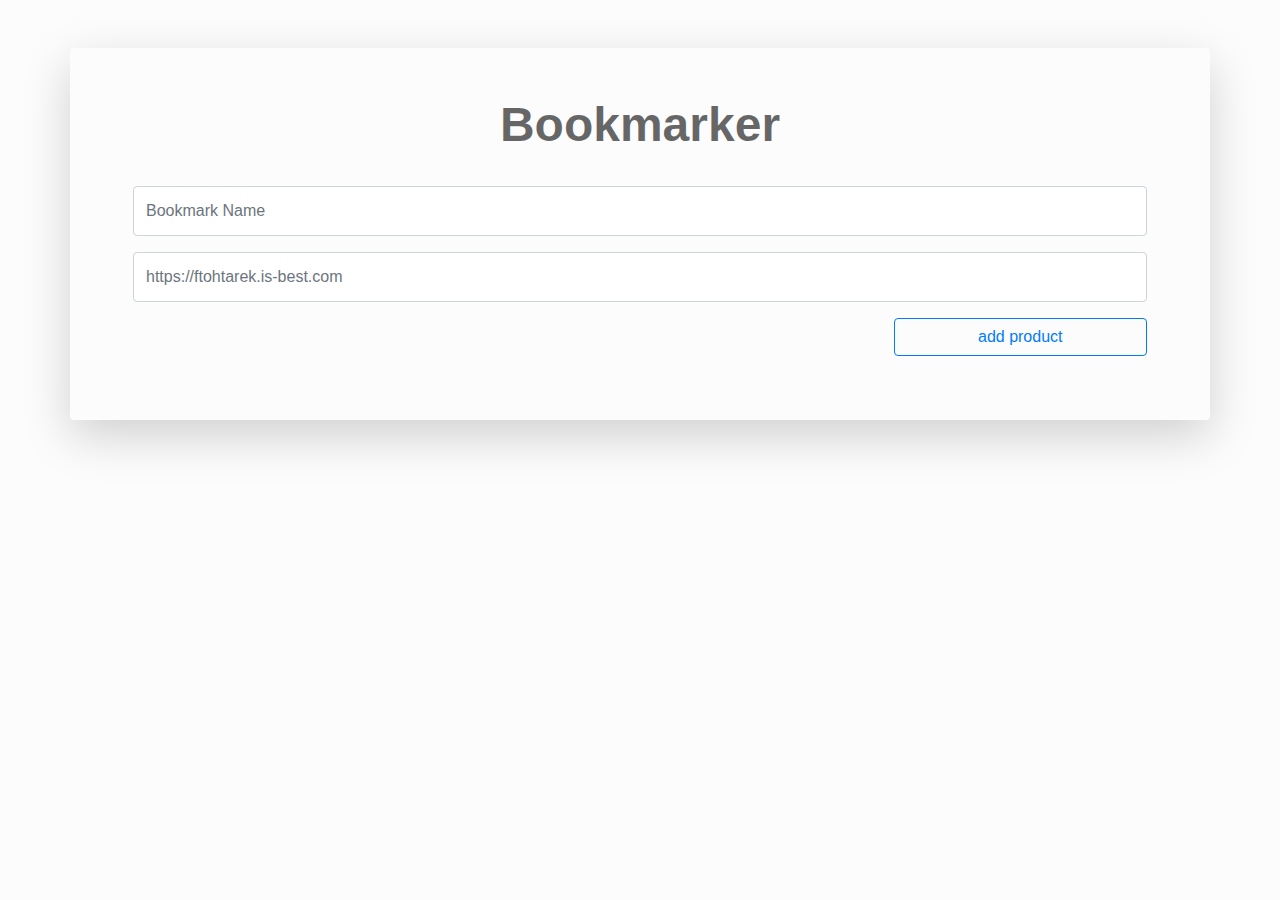
<file: bookMarker/index.html>
<html lang="en">

<head>
    <meta charset="UTF-8">
    <meta http-equiv="X-UA-Compatible" content="IE=edge">
    <meta name="viewport" content="width=device-width, initial-scale=1.0">
    <title>Ftoh</title>
    <link rel="stylesheet" href="css/bootstrap.min.css">
    <link rel="stylesheet" href="css/all.min.css">
    <link rel="stylesheet" href="css/main.css">
</head>

<body>
    <section id="main" class="shadow-lg container my-5 p-5 rounded">
        <header class="pb-4">
            <h1 class="text-center">Bookmarker</h1>
        </header>
        <div class="container">
            <form class="bg-page">
                <!--  name input field -->
                <div class="form-group">
                    <input id="name" type="text" placeholder="Bookmark Name" class="form-control py-4" required>
                    <div class="alert alert-danger d-none">Name is required</div>
                </div>
                <!--  url input field -->
                <div class="form-group ">
                    <input id="url" type="url" placeholder="https://ftohtarek.is-best.com" class="form-control py-4"
                        required>
                    <div class="alert alert-danger d-none">must Be url ex:https://example.com</div>
                </div>
                <div class="form-group ">
                    <button id="addButton" type="button" class="btn btn-outline-primary w-25 " >add product</button>
                    <div class="clear-fix"></div>
                </div>
            </form>
        </div>
    </section>

    <section>
        <!-- result -->
        <div id="result" class="container  py-3">
            <a href="" ></a>
        </div>
    </section>

    <script src="js/jquery-3.5.1.slim.min.js"></script>
    <script src="js/popper.min.js"></script>
    <script src="js/bootstrap.min.js"></script>
    <script src="js/main.js"></script>
</body>

</html>
</file>
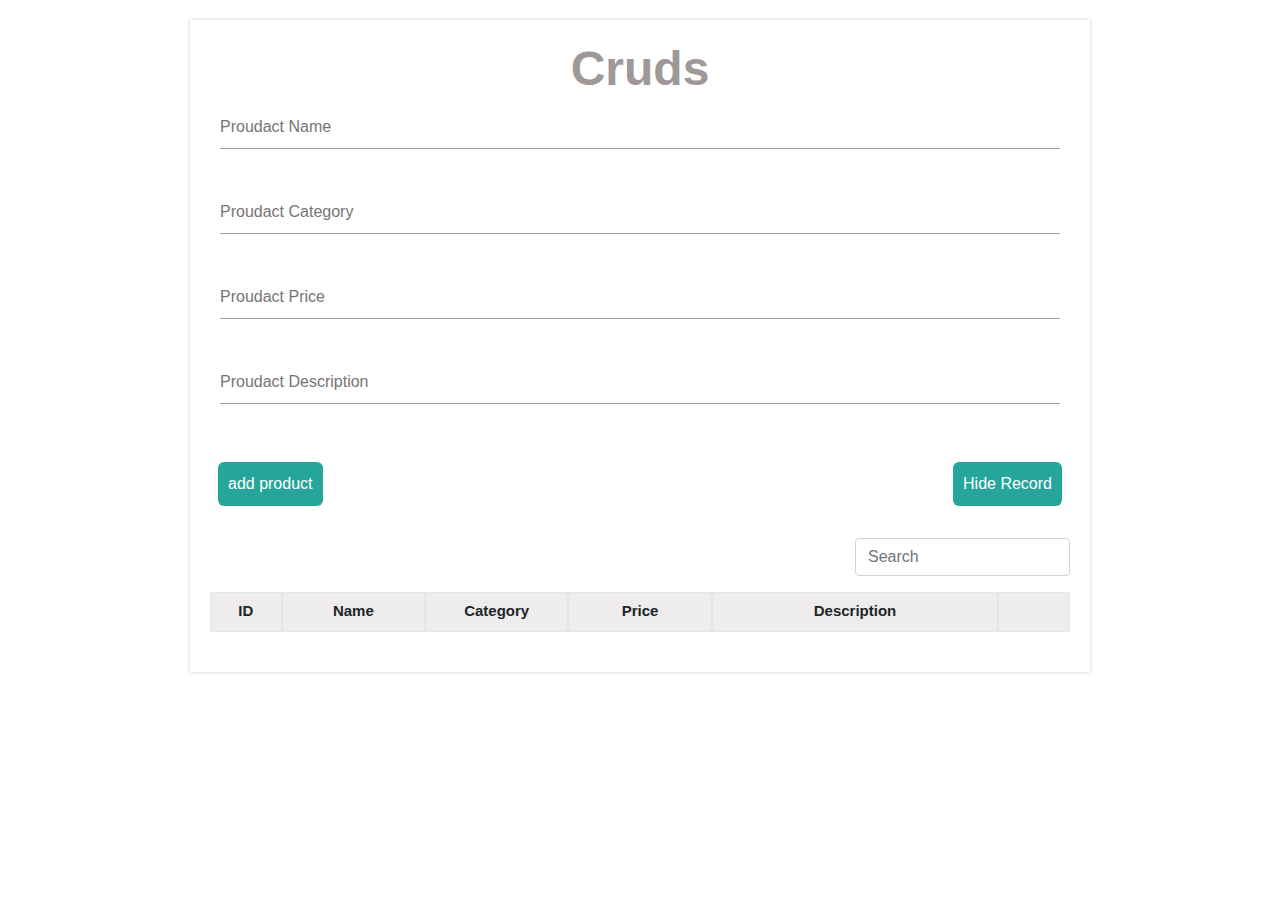
<file: Crud/index.html>
<html lang="en">

<head>
    <meta charset="UTF-8">
    <meta http-equiv="X-UA-Compatible" content="IE=edge">
    <meta name="viewport" content="width=device-width, initial-scale=1.0">
    <title>Ftoh</title>
    <link rel="stylesheet" href="css/bootstrap.min.css">
    <link rel="stylesheet" href="css/all.min.css">
    <link rel="stylesheet" href="css/main.css">
</head>

<body>
    <section id="main">
        <div class="container">
            <h1>Cruds</h1>
            <div id="input-field" class="py-2">
                <div class="form-container">
                    <div class="form-floating">
                        <input type="text" id="name" name="name">
                        <label for="name">Proudact Name</label>
                    </div>
                    <div class="form-alert">not valid dont use length(3-20) *-/\ &^%</div>
                </div>
                <div class="form-container">
                    <div class="form-floating">
                        <input type="text" id="category" name="category">
                        <label for="category">Proudact Category</label>
                    </div>
                    <div class="form-alert">not valid dont use length(3-20) *-/\ &^%</div>
                </div>
                <div class="form-container">
                    <div class="form-floating">
                        <input type="text" id="price" name="price">
                        <label for="price">Proudact Price</label>
                    </div>
                    <div class="form-alert">not valid dont use charcter</div>
                </div>
                <div class="form-container">
                    <div class="form-floating">
                        <input type="text" id="description" name="description">
                        <label for="description">Proudact Description</label>
                    </div>
                    <div class="form-alert">not valid</div>
                </div>
                <div class="form-group">
                    <div class="d-flex justify-content-between flex-wrap ">
                        <button id="addBtn" type="button" class="button m-2">add product</button>
                        <div class="check-true m-2 d-none"><i class="fas fa-check"></i></div>
                        <div class="check-false m-2 d-none"><i class="fas fa-times"></i></div>
                        <button id="hideShowBtn" type="button" class="button m-2">Hide Record</button>
                    </div>
                </div>
            </div>
            <div id="table" class="">
                <div class="form-group w-25 ml-auto">
                    <input id="search" type="text" placeholder="Search" class="form-control">
                </div>
                <div id="tableHead" class="row">
                    <div class="col-1">ID</div>
                    <div class="col-2">Name</div>
                    <div class="col-2">Category</div>
                    <div class="col-2">Price</div>
                    <div class="col-4 ">Description</div>
                    <div class="col-1"></div>
                </div>
                <div id="tableBody"></div>

                <nav id="Page-pagination" class="d-flex justify-content-center">
                    <ul class="pagination"></ul>
                </nav>
           
            </div>

        </div>
    </section>

    <script src="js/jquery-3.5.1.slim.min.js"></script>
    <script src="js/popper.min.js"></script>
    <script src="js/bootstrap.min.js"></script>
    <script src="js/main.js"></script>
</body>

</html>
</file>
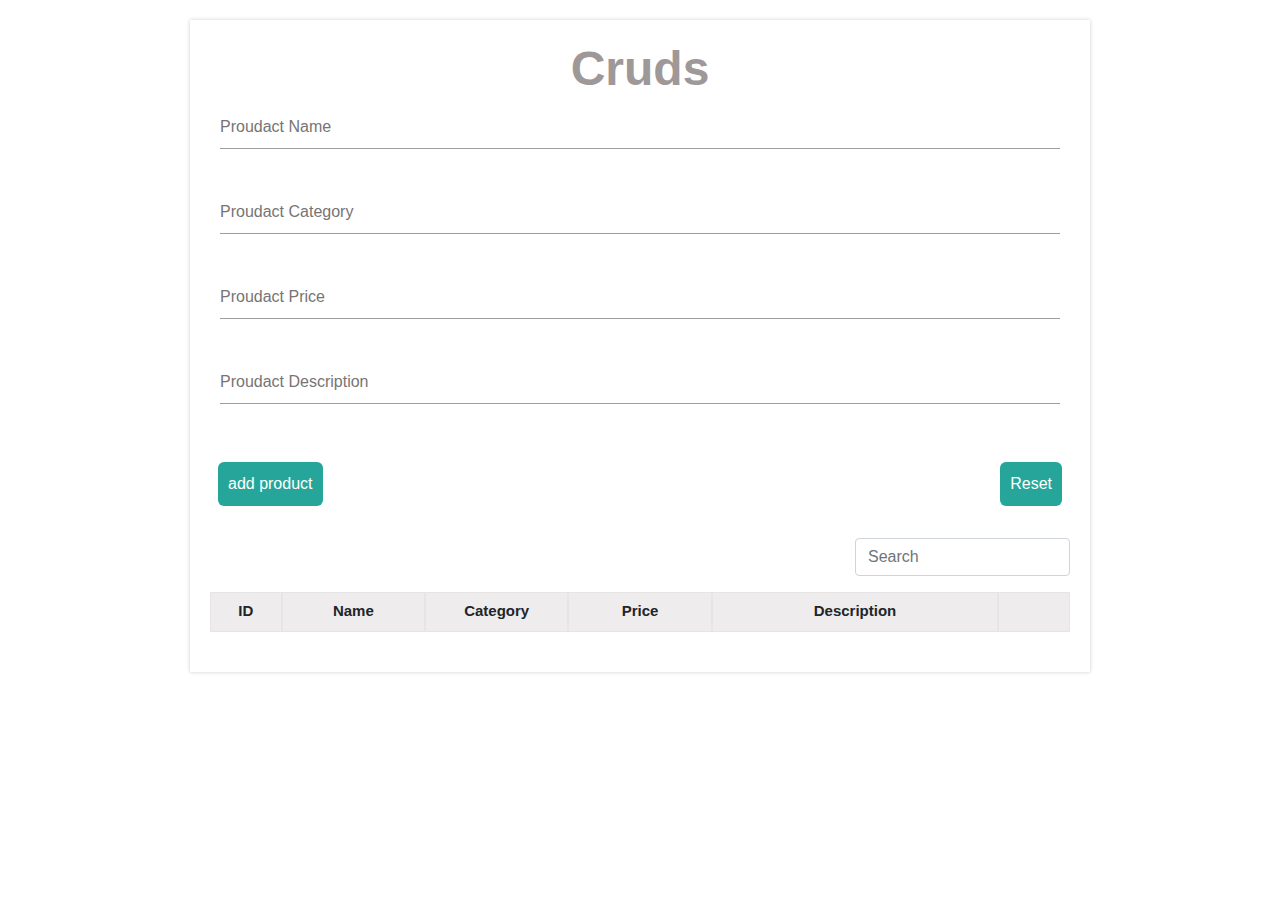
<file: oop-crud/index.html>
<html lang="en">

<head>
    <meta charset="UTF-8">
    <meta http-equiv="X-UA-Compatible" content="IE=edge">
    <meta name="viewport" content="width=device-width, initial-scale=1.0">
    <title>Ftoh</title>
    <link rel="stylesheet" href="css/bootstrap.min.css">
    <link rel="stylesheet" href="css/all.min.css">
    <link rel="stylesheet" href="css/main.css">
</head>

<body>
    <section id="main">
        <div class="container">
            <h1>Cruds</h1>

            <div id="input-field" class="py-2">

                <div class="form-container">
                    <div class="form-floating">
                        <input type="text" id="name" name="name">
                        <label for="name">Proudact Name</label>
                    </div>
                    <div class="form-alert">not valid dont use length(3-20) *-/\ &^%</div>
                </div>

                <div class="form-container">
                    <div class="form-floating">
                        <input type="text" id="category" name="category">
                        <label for="category">Proudact Category</label>
                    </div>
                    <div class="form-alert">not valid dont use length(3-20) *-/\ &^%</div>
                </div>

                <div class="form-container">
                    <div class="form-floating">
                        <input type="text" id="price" name="price">
                        <label for="price">Proudact Price</label>
                    </div>
                    <div class="form-alert">not valid dont use charcter</div>
                </div>

                <div class="form-container">
                    <div class="form-floating">
                        <input type="text" id="description" name="description">
                        <label for="description">Proudact Description</label>
                    </div>
                    <div class="form-alert">not valid</div>
                </div>

                <div class="form-group">
                    <div class="d-flex justify-content-between flex-wrap ">
                        <button id="addBtn" type="button" class="button m-2">add product</button>
                        <div class="check-true m-2 d-none"><i class="fas fa-check"></i></div>
                        <div class="check-false m-2 d-none"><i class="fas fa-times"></i></div>
                        <button id="clear" type="button" class="button m-2">Reset</button>
                    </div>
                </div>
            </div>

            <div id="table" class="">
                <div class="form-group w-25 ml-auto">
                    <input id="search" type="text" placeholder="Search" class="form-control">
                </div>
                <div id="tableHead" class="row">
                    <div class="col-1">ID</div>
                    <div class="col-2">Name</div>
                    <div class="col-2">Category</div>
                    <div class="col-2">Price</div>
                    <div class="col-4 ">Description</div>
                    <div class="col-1"></div>
                </div>
                <div id="tableBody"></div>

                <nav id="Page-pagination" class="d-flex justify-content-center">
                    <ul class="pagination"></ul>
                </nav>

            </div>

        </div>
    </section>

    <script src="js/jquery-3.5.1.slim.min.js"></script>
    <script src="js/popper.min.js"></script>
    <script src="js/bootstrap.min.js"></script>
    <script type="module" src="js/main.js"></script>
</body>

</html>
</file>
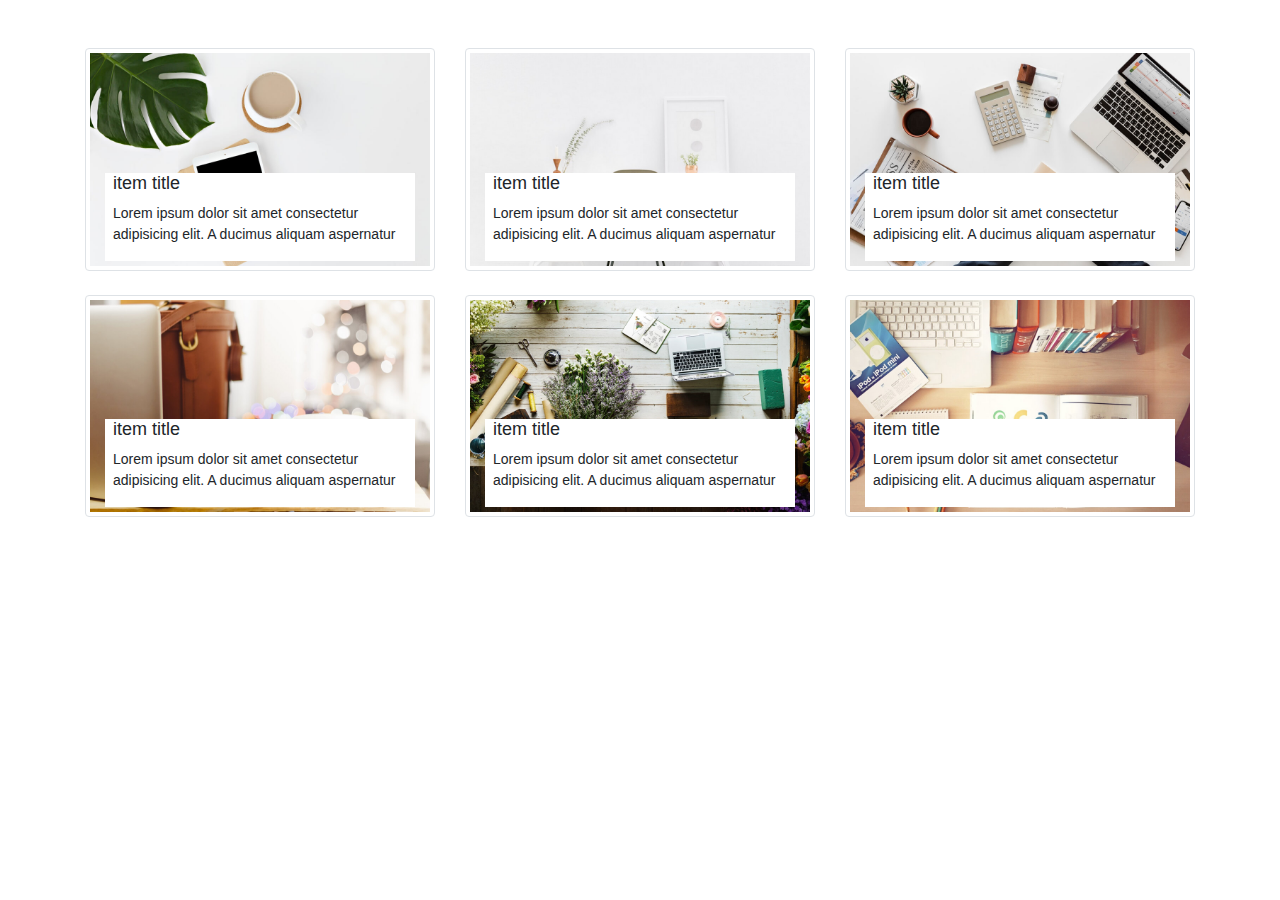
<file: slider/index.html>
<html lang="en">

<head>
    <meta charset="UTF-8">
    <meta http-equiv="X-UA-Compatible" content="IE=edge">
    <meta name="viewport" content="width=device-width, initial-scale=1.0">
    <title>Ftoh</title>
    <link rel="stylesheet" href="css/bootstrap.min.css">
    <link rel="stylesheet" href="css/all.min.css">
    <link rel="stylesheet" href="css/main.css">
</head>

<body>
    <section id="home">
        <div class="container my-5">
            <div class="row">

                <div class="col-md-4 mb-4">
                    <div class="img-container">
                        <img src="image/work-1.jpg" class="img-thumbnail">
                        <div class="caption  px-2">
                            <h2> item title</h2>
                            <p>Lorem ipsum dolor sit amet consectetur adipisicing elit. A ducimus aliquam aspernatur
                            </p>
                        </div>

                    </div>
                </div>

                <div class="col-md-4 mb-4">
                    <div class="img-container">
                        <img src="image/work-2.jpg" class="img-thumbnail">
                        <div class="caption  px-2">
                            <h2> item title</h2>
                            <p>Lorem ipsum dolor sit amet consectetur adipisicing elit. A ducimus aliquam aspernatur
                            </p>
                        </div>

                    </div>
                </div>

                <div class="col-md-4 mb-4">
                    <div class="img-container">
                        <img src="image/work-3.jpg" class="img-thumbnail">
                        <div class="caption  px-2">
                            <h2> item title</h2>
                            <p>Lorem ipsum dolor sit amet consectetur adipisicing elit. A ducimus aliquam aspernatur
                            </p>
                        </div>

                    </div>
                </div>

                <div class="col-md-4 mb-4">
                    <div class="img-container">
                        <img src="image/work-4.jpg" class="img-thumbnail">
                        <div class="caption  px-2">
                            <h2> item title</h2>
                            <p>Lorem ipsum dolor sit amet consectetur adipisicing elit. A ducimus aliquam aspernatur
                            </p>
                        </div>

                    </div>
                </div>

                <div class="col-md-4 mb-4">
                    <div class="img-container">
                        <img src="image/work-5.jpg" class="img-thumbnail">
                        <div class="caption  px-2">
                            <h2> item title</h2>
                            <p>Lorem ipsum dolor sit amet consectetur adipisicing elit. A ducimus aliquam aspernatur
                            </p>
                        </div>

                    </div>
                </div>

                <div class="col-md-4 mb-4">
                    <div class="img-container">
                        <img src="image/work-6.jpg" class="img-thumbnail">
                        <div class="caption  px-2">
                            <h2> item title</h2>
                            <p>Lorem ipsum dolor sit amet consectetur adipisicing elit. A ducimus aliquam aspernatur
                            </p>
                        </div>

                    </div>
                </div>

            </div>

        </div>
    </section>

    <div id="slider" >
        <div id="slider-img">
            <i id="close" class="far fa-times-circle fa-2x mx-2"></i>
            <i id="prev" class="far fa-arrow-alt-circle-left fa-2x mx-2"></i>
            <i id="next" class="far fa-arrow-alt-circle-right fa-2x mx-2"></i>
        </div>
    </div>












    <script src="js/jquery-3.5.1.slim.min.js"></script>
    <script src="js/popper.min.js"></script>
    <script src="js/bootstrap.min.js"></script>
    <script src="js/main.js"></script>
</body>

</html>
</file>
<file: bookMarker/css/main.css>
body{
    background-color: rgba(0, 0, 0, .01);
}
h1{
    font-size: 3rem;
    font-weight:600 ;
    color: rgba(0, 0, 0, 0.596); 
}


.form-control:focus{
    box-shadow: none;
    background-color: #fff;
}
.apper{
    display: block ;
}
.disapper{
    display: none ;
}
#addButton{
 float: right;
}
.clear-fix{
    clear: both;
    
}
.row{
    padding: 5px;
}
</file>
<file: Crud/css/main.css>
html{
    scroll-behavior: smooth;
}
button:focus-visible ,.updatefield:focus-visible, .form-floating input:focus-visible {
    outline: none !important;
}
p{
    margin: 0 !important;
    padding: 0 !important;
    border: none !important;
}
#main .container{
    margin: 20px auto;
    box-shadow:0px 0px 4px rgba(0,0,0,.2 ) !important;
    padding: 20px !important;
}
h1{
    font-size: 3rem;
    color: rgb(158, 152, 152);
    font-weight:700 ;    
    text-align: center ;
}
.bg-lightgary{
    background-color: #F9F9F9 !important;   
}
/* start input of form */
.form-container{
    height: 85px;
    padding:0  10px;
}
.form-floating{
    position: relative ;
}
.form-floating input{
    border: none;
    border-bottom:1px solid #9e9e9e;
    width: 100%;
    padding: 5px 0px;
}
.form-floating label{
    color: rgb(119, 116, 116);
    font-weight:500 ;
    margin: 0px;
    position: absolute;
    bottom:10px;
    left: 0;
    cursor: text;
    transition: .2s;    
}
.form-alert{
    margin: 5px 0 0;
    padding:3px;
    border-radius: 3px;
    background-color:#f8d7da ;
    display: none;
}
.label-focus{
    bottom:85% !important;
    color:#26a69a !important;
    font-size: 12px;
}
.input-focus{
    border-bottom:2px solid #26a69a !important;
}    
.label-invalid{
    color: #ec8792 !important;
}

/* end input of form */
/* start button of form */
.button{
    border: none;
    background-color: #26a69a;
    color:white ;
    font-size: 16px;
    padding: 10px 10px !important;
    border-radius: 6px;
    transition: all .5s;
    text-decoration: none !important;
}
.button:hover{
    background-color: #2bbbad;
}
.button:focus{
    box-shadow: 0px 5px 5px rgba(0,0,0,.5);
}
.button:active{
    transition: all .2s;
    position: relative;
    top: -5px;
}
.check-true i{
    font-size: 40px;
    color: lawngreen;
}
.check-false i{
    font-size: 40px;
    color: red;
    /* display: none; */
}
    
/* End button of form */
/* start table */
#tableBody .row , #tableHead {
    margin: auto 0px;
    font-size: 15px;
    min-height: 40px !important;
}
#tableBody .row {
    min-height: 60px !important;
}
/* #tableBody .row {
    min-height: 60px !important;
} */
#tableHead *{
    padding: 5px;
    font-weight: 600;
    border: 1px solid rgba(211, 208, 208,.3) ; 
    background-color: #eeecec;
    display: flex;
    justify-content: center;
    align-items: center;
}
#tableBody .row *{
    border: 1px solid #eeecec ;
    padding: 5px;
    display: flex;
    justify-content: center;
    align-items: center;
}
/* end table cell */
.updatelabel{
    height: 100% !important; 
    margin: auto !important;
    background-color: #eeeeee;
    width: 120px !important;
}
.update-alert{
    background-color: rgb(253, 215, 221) !important;
}
.delbtn ,.updatebtn{
    background-color: transparent ;
    border: none !important;
    margin:auto 0px !important;
    padding: 0px !important;
    display: block !important;
    text-decoration: none;
    text-align: center;
}

.updatebtn i{
    color: rgb(107, 214, 0);
    border: none !important;
    margin: 0px!important;
    height: 0px !important;
    padding: 0px !important;
}
.updatebtn i:hover,.updatebtn:focus  {
    color: rgb(145, 255, 36);
    font-size: 18px;
}
.delbtn i:hover ,.delbtn:focus{ 
    color:rgb(255, 158, 158);
    font-size: 18px;
}
.delbtn i{
    color: rgb(255, 0, 0);
    border: none !important;
    margin: 0px!important;
    padding: 0px !important;
}
/*  */
.savebtn ,.cansalbtn{
    border: none;
    width: 100%;
    height: 100%;
    margin: auto 1px;
    padding: 5px !important;
    border-radius: 3px;
    transition: all .5s;
}
.savebtn:focus ,.cansalbtn:focus{
transform: translateY(-5%);
}
.savebtn{
    background-color: lime;
}
.savebtn:hover{
    background-color: rgb(99, 253, 99);
    transform: translateY(-10%);
}
.cansalbtn{
    background-color:yellow;
}
.cansalbtn:hover{
    background-color:rgb(255, 255, 101);
    transform: translateY(-10%);
}
/* pagination*/
.pagination{
    margin: 10px 0;
}
.pagination .pagination-btn{
    position: static;
    padding: 5px 13px;
    border: 1px solid #e9e3e3;   
}
.page-item-active{
    color: white !important;
    background-color: rgb(36, 35, 35) !important;
    position: relative !important;
    top: -2px !important ;
    transition: all .5s; 
}

@media (min-width: 992px) { 
    #main .container{
        max-width: 900px;
    }
}

.parent .child div{
    background-color: red;
    height: 100px;
    margin-top: 20px;
}
@media (max-width: 576px){
    #tableBody .row , #tableHead{
        font-size: 12px;
    }
}
</file>
<file: oop-crud/css/main.css>
html{
    scroll-behavior: smooth;
}
button:focus-visible ,.updatefield:focus-visible, .form-floating input:focus-visible {
    outline: none !important;
}
p{
    margin: 0 !important;
    padding: 0 !important;
    border: none !important;
}
#main .container{
    margin: 20px auto;
    box-shadow:0px 0px 4px rgba(0,0,0,.2 ) !important;
    padding: 20px !important;
}
h1{
    font-size: 3rem;
    color: rgb(158, 152, 152);
    font-weight:700 ;    
    text-align: center ;
}
.bg-lightgary{
    background-color: #F9F9F9 !important;   
}
/* start input of form */
.form-container{
    height: 85px;
    padding:0  10px;
}
.form-floating{
    position: relative ;
}
.form-floating input{
    border: none;
    border-bottom:1px solid #9e9e9e;
    width: 100%;
    padding: 5px 0px;
}
.form-floating label{
    color: rgb(119, 116, 116);
    font-weight:500 ;
    margin: 0px;
    position: absolute;
    bottom:10px;
    left: 0;
    cursor: text;
    transition: .2s;    
}
.form-alert{
    margin: 5px 0 0;
    padding:3px;
    border-radius: 3px;
    background-color:#f8d7da ;
    display: none;
}
.label-focus{
    bottom:85% !important;
    color:#26a69a !important;
    font-size: 12px;
}
.input-focus{
    border-bottom:2px solid #26a69a !important;
}    
.label-invalid{
    color: #ec8792 !important;
}

/* end input of form */
/* start button of form */
.button{
    border: none;
    background-color: #26a69a;
    color:white ;
    font-size: 16px;
    padding: 10px 10px !important;
    border-radius: 6px;
    transition: all .5s;
    text-decoration: none !important;
}
.button:hover{
    background-color: #2bbbad;
}
.button:focus{
    box-shadow: 0px 5px 5px rgba(0,0,0,.5);
}
.button:active{
    transition: all .2s;
    position: relative;
    top: -5px;
}
.check-true i{
    font-size: 40px;
    color: lawngreen;
}
.check-false i{
    font-size: 40px;
    color: red;
    /* display: none; */
}
    
/* End button of form */
/* start table */
#tableBody .row , #tableHead {
    margin: auto 0px;
    font-size: 15px;
    min-height: 40px !important;
}
#tableBody .row {
    min-height: 60px !important;
}
/* #tableBody .row {
    min-height: 60px !important;
} */
#tableHead *{
    padding: 5px;
    font-weight: 600;
    border: 1px solid rgba(211, 208, 208,.3) ; 
    background-color: #eeecec;
    display: flex;
    justify-content: center;
    align-items: center;
}
#tableBody .row *{
    border: 1px solid #eeecec ;
    padding: 5px;
    display: flex;
    justify-content: center;
    align-items: center;
}
/* end table cell */
.updatelabel{
    height: 100% !important; 
    margin: auto !important;
    background-color: #eeeeee;
    width: 120px !important;
}
.update-alert{
    background-color: rgb(253, 215, 221) !important;
}
.delbtn ,.updatebtn{
    background-color: transparent ;
    border: none !important;
    margin:auto 0px !important;
    padding: 0px !important;
    display: block !important;
    text-decoration: none;
    text-align: center;
}

.updatebtn i{
    color: rgb(107, 214, 0);
    border: none !important;
    margin: 0px!important;
    height: 0px !important;
    padding: 0px !important;
}
.updatebtn i:hover,.updatebtn:focus  {
    color: rgb(145, 255, 36);
    font-size: 18px;
}
.delbtn i:hover ,.delbtn:focus{ 
    color:rgb(255, 158, 158);
    font-size: 18px;
}
.delbtn i{
    color: rgb(255, 0, 0);
    border: none !important;
    margin: 0px!important;
    padding: 0px !important;
}
/*  */
.savebtn ,.cansalbtn{
    border: none;
    width: 100%;
    height: 100%;
    margin: auto 1px;
    padding: 5px !important;
    border-radius: 3px;
    transition: all .5s;
}
.savebtn:focus ,.cansalbtn:focus{
transform: translateY(-5%);
}
.savebtn{
    background-color: lime;
}
.savebtn:hover{
    background-color: rgb(99, 253, 99);
    transform: translateY(-10%);
}
.cansalbtn{
    background-color:yellow;
}
.cansalbtn:hover{
    background-color:rgb(255, 255, 101);
    transform: translateY(-10%);
}
/* pagination*/
.pagination{
    margin: 10px 0;
}
.pagination .pagination-btn{
    position: static;
    padding: 5px 13px;
    border: 1px solid #e9e3e3;   
}
.page-item-active{
    color: white !important;
    background-color: rgb(36, 35, 35) !important;
    position: relative !important;
    top: -2px !important ;
    transition: all .5s; 
}

@media (min-width: 992px) { 
    #main .container{
        max-width: 900px;
    }
}

.parent .child div{
    background-color: red;
    height: 100px;
    margin-top: 20px;
}
@media (max-width: 576px){
    #tableBody .row , #tableHead{
        font-size: 12px;
    }
}
</file>
<file: slider/css/main.css>
.container {
    position: relative;
}

.img-container {
    position: relative;
}

.caption {
    font-size: 14px;
    margin: 10px 20px;
    background-color: white;
    position: absolute;
    bottom: 0;
}

.caption h2 {
    font-size: 18px !important;
}

#slider {
    position: fixed;
    background-color: rgba(0, 0, 0, .4);
    top: 100%;
    left: 100%;
    right: 100%;
    bottom: 100%;
    transition: 1s;
    overflow: hidden;
}

.open {
    top:0 !important;
    left:0 !important;
    right:0 !important;
    bottom:0 !important;
}
#slider-img {
    height: 60%;
    width: 50%;
    border: 5px solid white;
    border-radius: 5px;
    background-image: url("../image/work-1.jpg");
    background-size: 100% 100%;
    transition: 2s;
    transform: translateX(50%) translateY(40%);
    display: flex;
    justify-content: space-between;
    align-items: center;
}

#close {
    position: absolute;
    top: 5px;
    right: 0;
    transition: .5s;
}

#close:hover {
    color: red;
}

#prev,
#next {
    transition: .5s;
}

#prev:hover,
#next:hover {
    color: blue;
}
</file>
